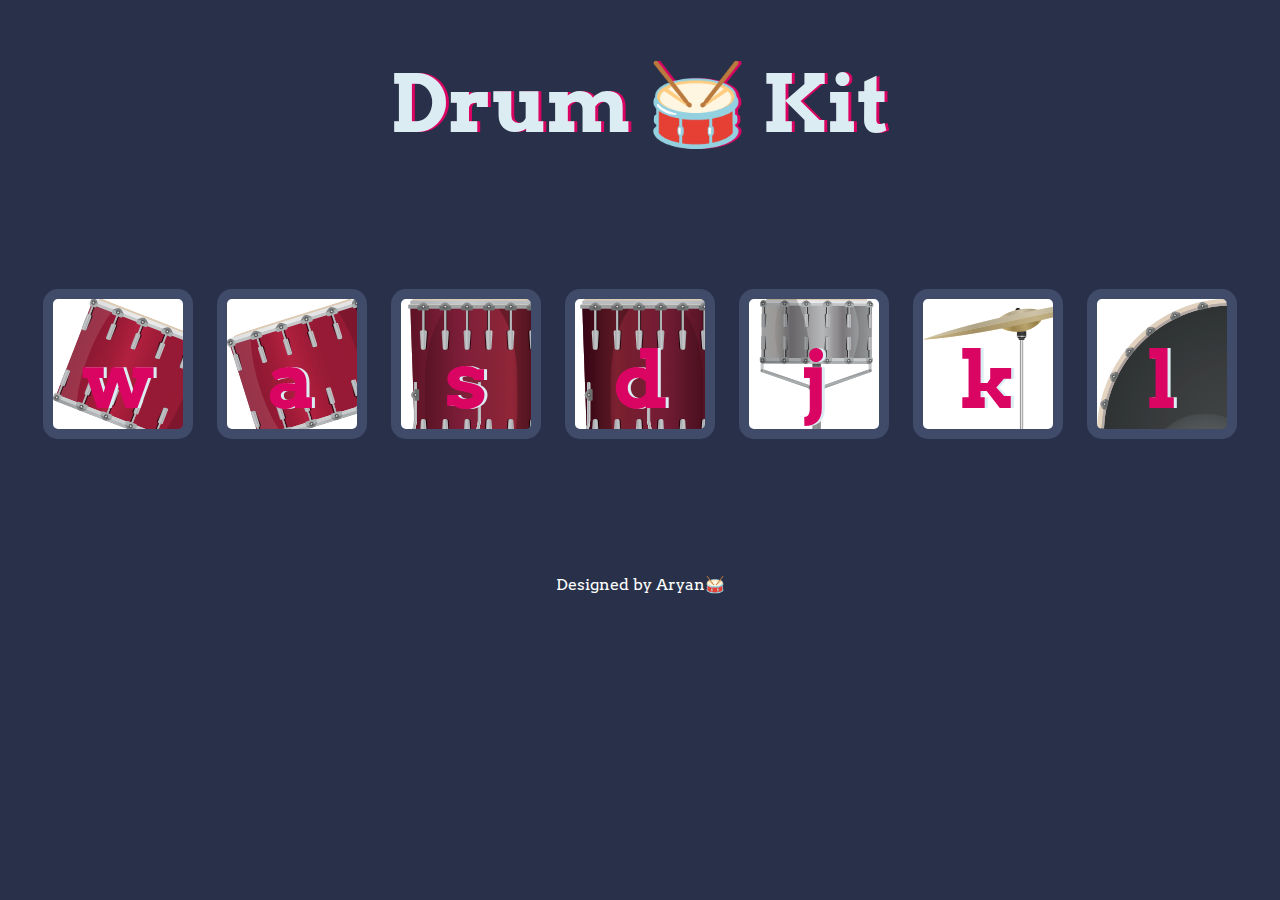
<file: Drum Kit - Website/index.html>
<!DOCTYPE html>
<html lang="en" dir="ltr">
  <head>
    <meta charset="utf-8">
    <title>Drum Kit</title>
    <link rel="stylesheet" href="styles.css">
    <link href="https://fonts.googleapis.com/css?family=Arvo" rel="stylesheet">
  </head>

  <body>
    <h1 id="title">Drum 🥁 Kit</h1>

    <div class="set">
      <button class="w drum">w</button>
      <button class="a drum">a</button>
      <button class="s drum">s</button>
      <button class="d drum">d</button>
      <button class="j drum">j</button>
      <button class="k drum">k</button>
      <button class="l drum">l</button>

    </div>

    <script src="index.js" charset="utf-8"></script>
  </body>

  <footer>
    Designed by Aryan🥁
  </footer>

</html>
</file>
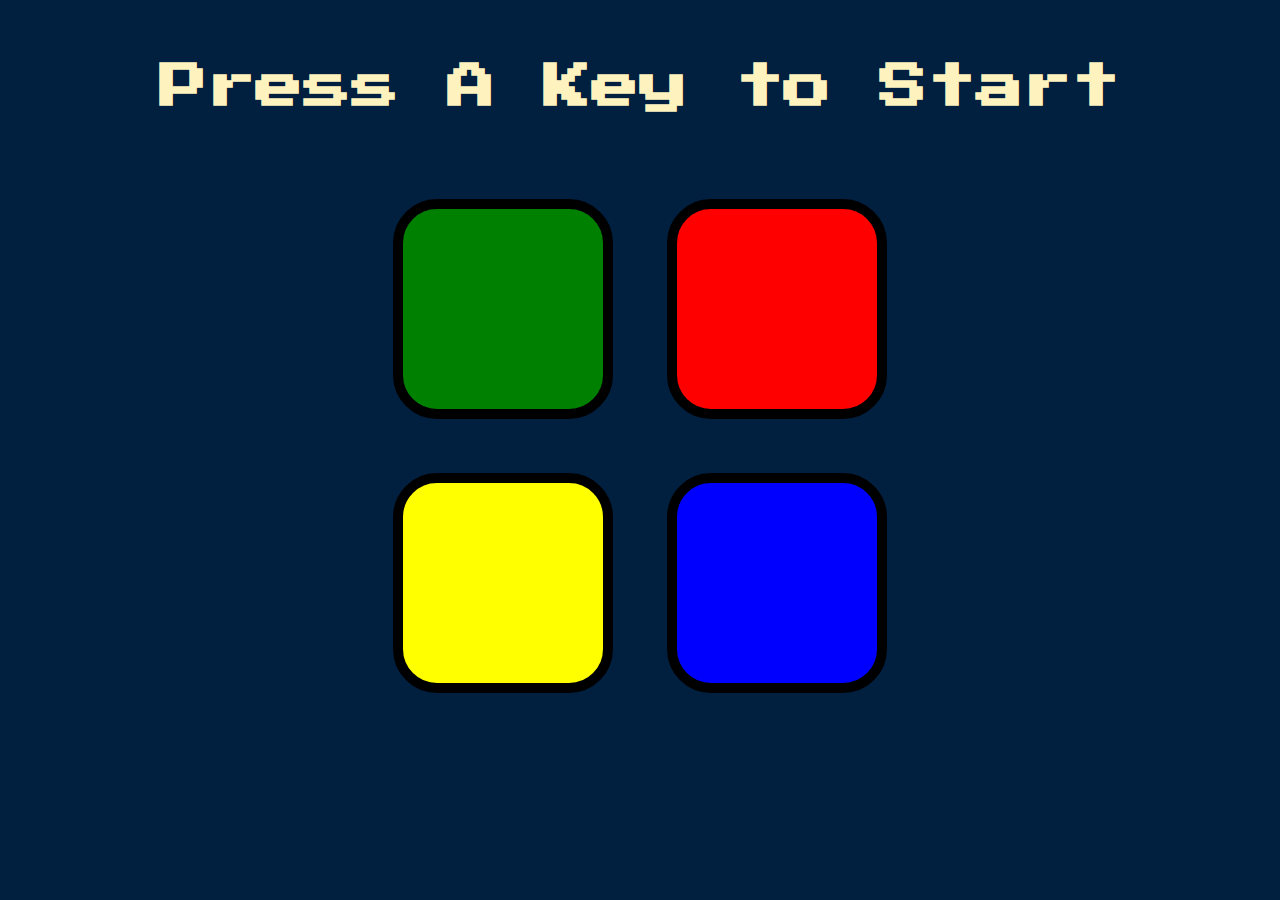
<file: Simon Game Challenge Starting Files/index.html>
<!DOCTYPE html>
<html lang="en" dir="ltr">

<head>
  <meta charset="utf-8">
  <title>Simon</title>
  <link rel="stylesheet" href="styles.css">
  <link href="https://fonts.googleapis.com/css?family=Press+Start+2P" rel="stylesheet">
</head>

<body>
  <h1 id="level-title">Press A Key to Start</h1>
  <div class="container">
    <div class="row">

      <div type="button" id="green" class="btn green">

      </div>

      <div type="button" id="red" class="btn red">

      </div>
    </div>

    <div class="row">

      <div type="button" id="yellow" class="btn yellow">

      </div>
      <div type="button" id="blue" class="btn blue">

      </div>

    </div>

  </div>


  <script src="https://ajax.googleapis.com/ajax/libs/jquery/3.6.0/jquery.min.js"></script>
  <script src="game.js" charset="utf-8"></script>
</body>

</html>
</file>
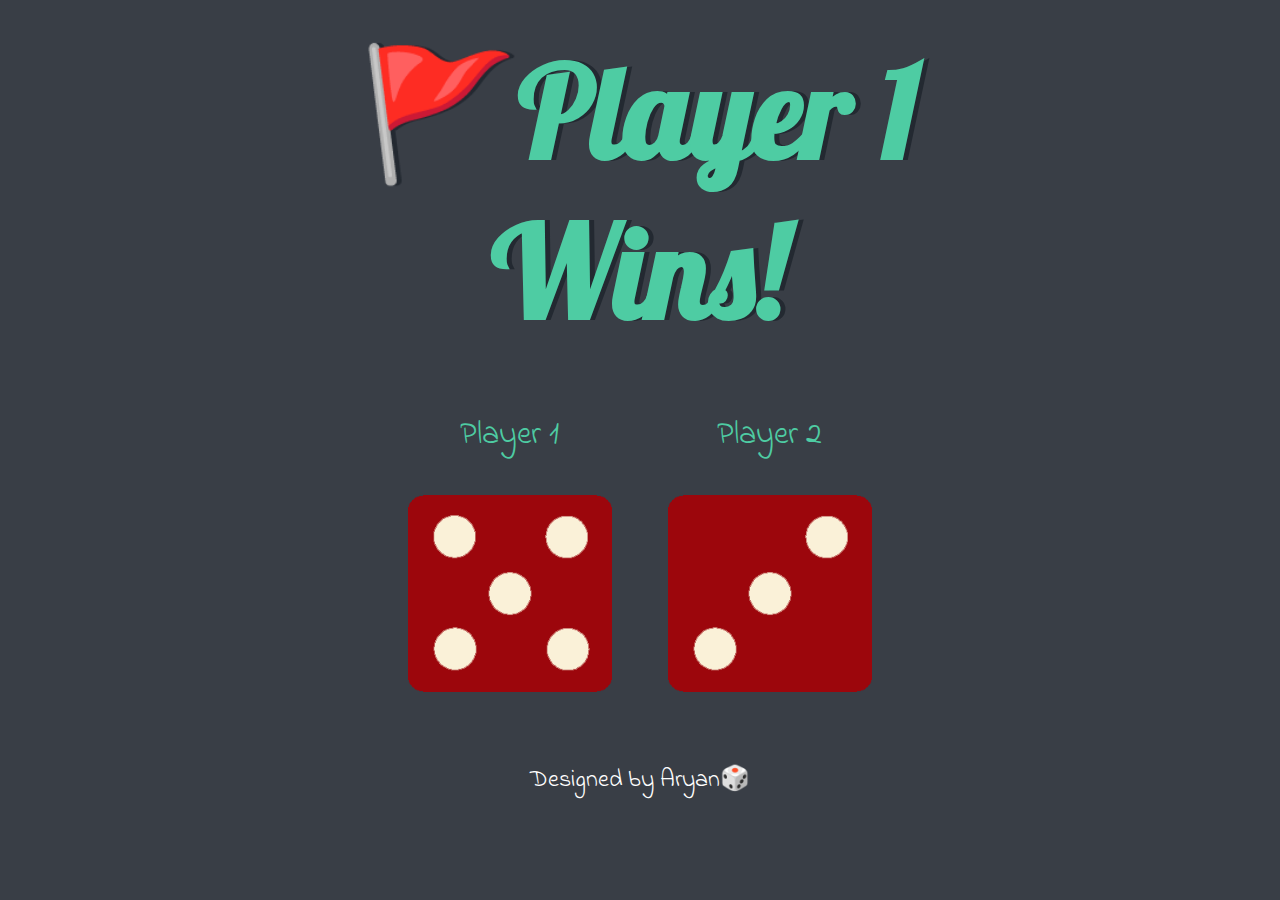
<file: Dice - Website/dice.html>
<!DOCTYPE html>
<html lang="en" dir="ltr">

  <head>

    <meta charset="utf-8">
    <title> Dicee </title>
    <link rel="stylesheet" href="styles.css">
    <link href="https://fonts.googleapis.com/css?family=Indie+Flower|Lobster" rel="stylesheet">

  </head>

  <body>

    <div class="container">
      <h1>Refresh Me</h1>

      <div class="dice">
        <p>Player 1</p>
        <img class="img1" src="images/dice6.png">
      </div>

      <div class="dice">
        <p>Player 2</p>
        <img class="img2" src="images/dice6.png">
      </div>

    </div>
    <script src="index.js" charset="utf-8"></script>
    
  </body>

  <footer>
    Designed by Aryan🎲
  </footer>

</html>
</file>
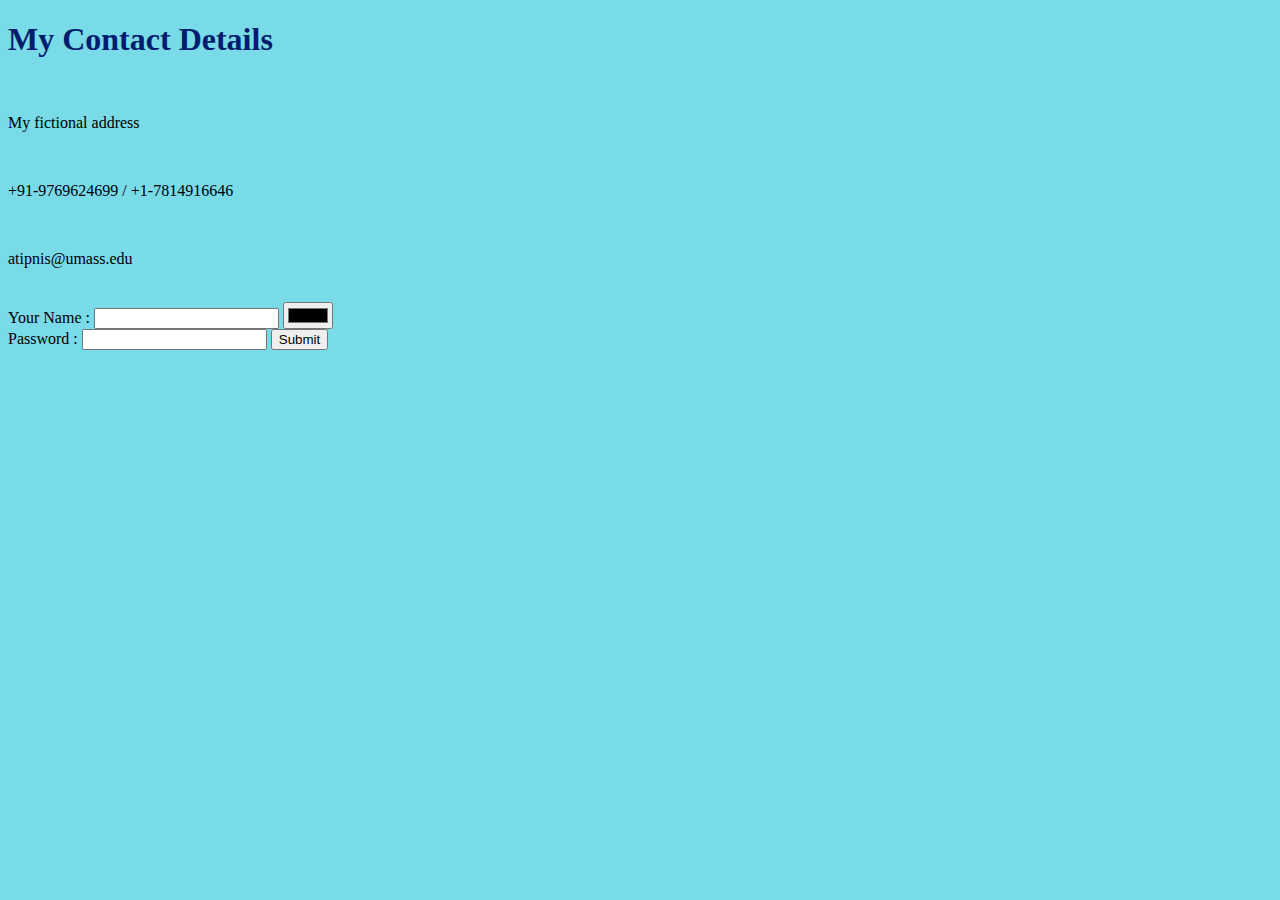
<file: Personal Site/contact-info.html>
<!DOCTYPE html>
<html>
  <head>
    <meta charset="utf-8">
    <title></title>
    <link rel="stylesheet" href="css/styles.css">
  </head>


  <body>
    <h1>My Contact Details</h1><br>

    <p>My fictional address</p><br>

    <p>+91-9769624699 / +1-7814916646</p><br>

    <p>atipnis@umass.edu</p><br>

    <form class="" action="index.html" method="post">
      <label> Your Name : </label>
      <input type="text" name="" id="">
      <input type="color" name="" id=""><br>
      <label> Password : </label>
      <input type="password">
      <input type = "submit" name ="">
    </form>

  </body>
</html>
</file>
<file: Drum Kit - Website/styles.css>
body{
  text-align: center;
  background-color: #283149;
}

h1{
  font-size: 5rem;
  color: #DBEDF3;
  font-family: "Arvo", cursive;
  text-shadow: 3px 0 #da0463;
}

footer{
  color: white;
  font-family: "Arvo", cursive;
}

.w {
  background-image: url("images/tom1.png");
}

.a {
  background-image: url("images/tom2.png");
}

.s {
  background-image: url("images/tom3.png");
}

.d {
  background-image: url("images/tom4.png");
}

.j {
  background-image: url("images/snare.png");
}

.k {
  background-image: url("images/crash.png");
}

.l {
  background-image: url("images/kick.png");
}

.set {
  margin: 10% auto;
}

.game-over {
  background-color: red;
  opacity: 0.8;
}

.pressed {
  box-shadow: 0 3px 4px 0 #DBEDF3;
  opacity: 0.5;
}

.red {
  color: red;
}

.drum {
  outline: none;
  border: 10px solid #404B69;
  font-size: 5rem;
  font-family: 'Arvo', cursive;
  line-height: 2;
  font-weight: 900;
  color: #DA0463;
  text-shadow: 3px 0 #DBEDF3;
  border-radius: 15px;
  display: inline-block;
  width: 150px;
  height: 150px;
  text-align: center;
  margin: 10px;
  background-color: white;
}
</file>
<file: Simon Game Challenge Starting Files/styles.css>
body {
  text-align: center;
  background-color: #011F3F;
}

#level-title {
  font-family: 'Press Start 2P', cursive;
  font-size: 3rem;
  margin:  5%;
  color: #FEF2BF;
}

.container {
  display: block;
  width: 50%;
  margin: auto;

}

.btn {
  margin: 25px;
  display: inline-block;
  height: 200px;
  width: 200px;
  border: 10px solid black;
  border-radius: 20%;
}

.game-over {
  background-color: red;
  opacity: 0.8;
}

.red {
  background-color: red;
}

.green {
  background-color: green;
}

.blue {
  background-color: blue;
}

.yellow {
  background-color: yellow;
}

.pressed {
  box-shadow: 0 0 20px white;
  background-color: grey;
}
</file>
<file: Dice - Website/styles.css>
body{
  background-color: #393E46;
}

.container{
  text-align: center;
  width: 70%;
  margin : auto;
}

h1{
  font-family: 'Lobster', cursive;
  text-shadow: 5px 0 #232931;
  font-size: 8rem;
  color: #4ECCA3;
  margin: 30px;
}

.dice{
  color: #4ECCA3;
  display: inline-block;
}

p{
  font-family: 'Indie Flower', cursive;
  color: #4ECCA3;
  font-size: 2rem;
}

img{
  width: 80%;
}

footer{
  color: white;
  font-size: 1.5rem;
  text-align: center;
  font-family: 'Indie Flower', cursive;
  margin-top: 5%;
}
</file>
<file: Personal Site/css/styles.css>
body {
  background-color: #79DAE8;
}

h1 {
  color : #001D6E;
}

h3 {
  color : #001D6E;
}

hr {
  border-style: none;
  border-top-style: dotted;
  border-color: grey;
  width: 30%;
  border-width: 5px;
}
</file>
